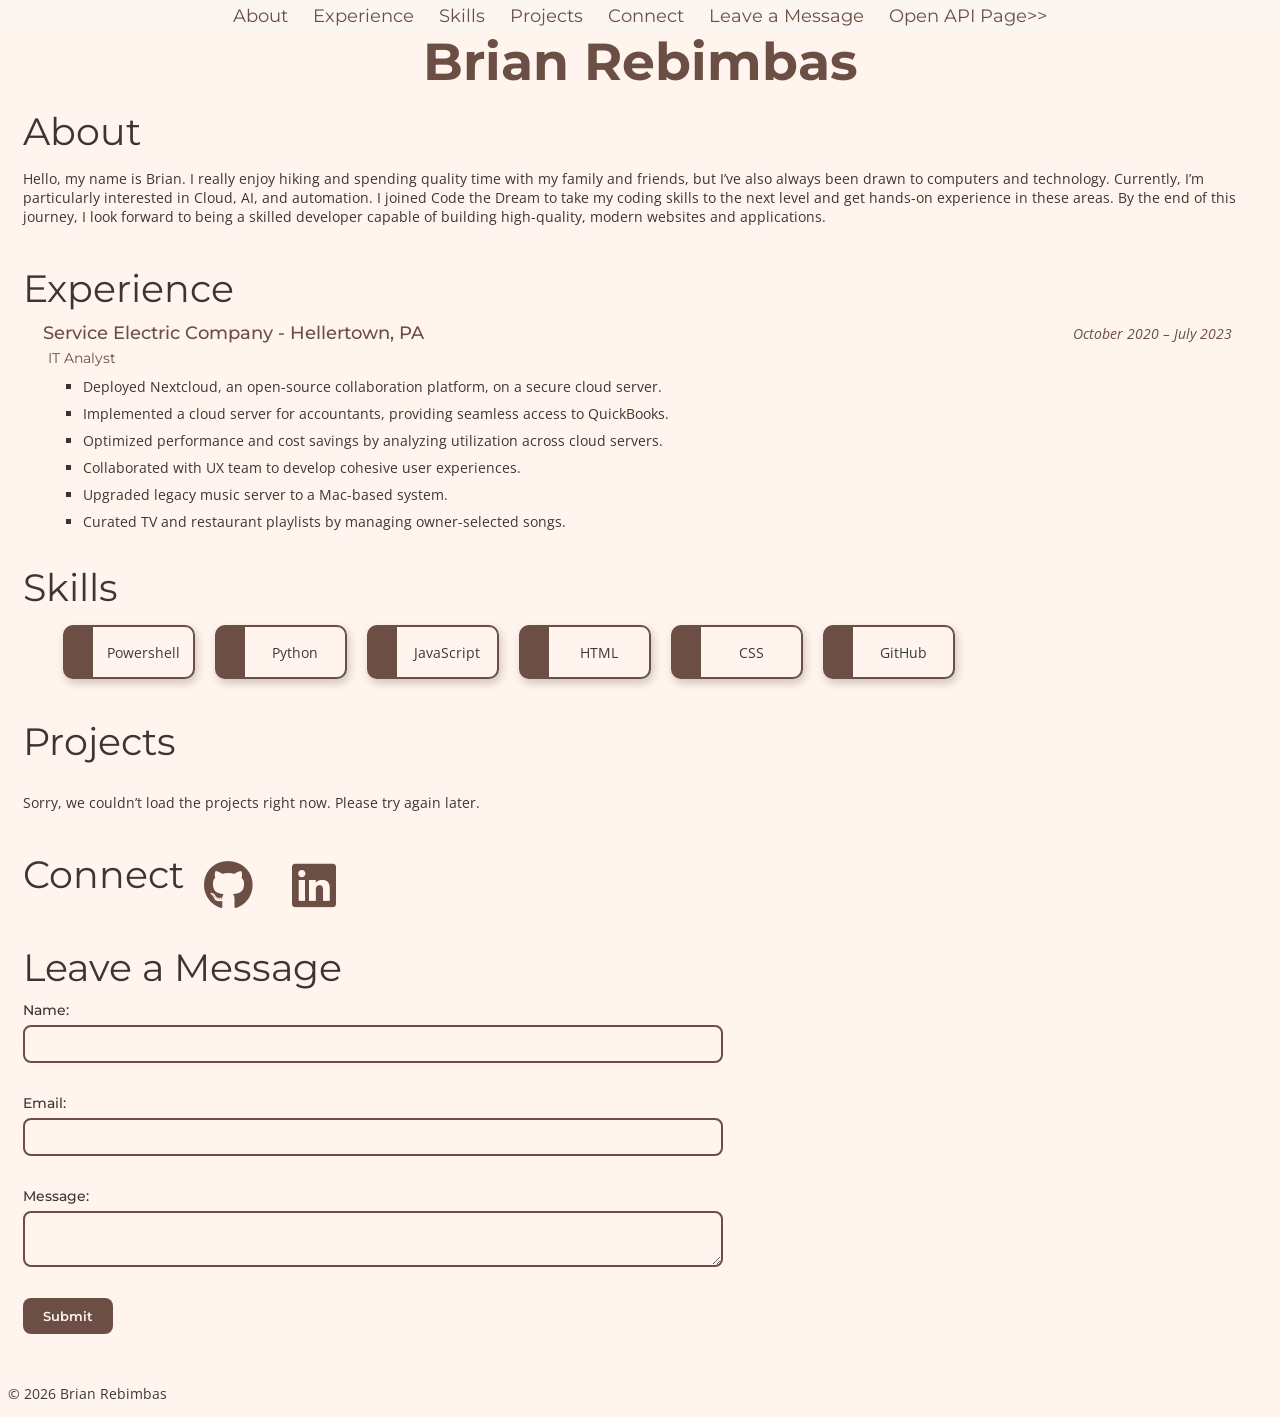
<file: index.html>
<!doctype html>
<html lang="en">
  <head>
    <title>Brian Rebimbas's Portfolio</title>
    <link rel="stylesheet" href="./css/index.css" />
    <link rel="preconnect" href="https://fonts.googleapis.com" />
    <link rel="preconnect" href="https://fonts.gstatic.com" crossorigin />
    <link
      href="https://fonts.googleapis.com/css2?family=Montserrat:ital,wght@0,100..900;1,100..900&family=Open+Sans:ital,wght@0,300..800;1,300..800&display=swap"
      rel="stylesheet"
    />

    <link
      rel="stylesheet"
      href="https://cdnjs.cloudflare.com/ajax/libs/font-awesome/6.5.0/css/all.min.css"
    />
    <meta charset="UTF-8" />
    <meta name="viewport" content="width=device-width, initial-scale=1.0" />
    <meta name="description" content="Brian Rebimbas Portfolio" />
  </head>
  <body>
    <header>
      <nav>
        <a href="#About">About</a>
        <a href="#Experience">Experience</a>
        <a href="#skills">Skills</a>
        <a href="#Projects">Projects</a>
        <a href="#Connect">Connect</a>
        <a href="#leave_message">Leave a Message</a>
        <a href="./openapi.html">Open API Page>></a>
      </nav>
    </header>
    <h1>Brian Rebimbas</h1>
    <section id="About">
      <h2>About</h2>
      <p>
        Hello, my name is Brian. I really enjoy hiking and spending quality time
        with my family and friends, but I’ve also always been drawn to computers
        and technology. Currently, I’m particularly interested in Cloud, AI, and
        automation. I joined Code the Dream to take my coding skills to the next
        level and get hands-on experience in these areas. By the end of this
        journey, I look forward to being a skilled developer capable of building
        high-quality, modern websites and applications.
      </p>
    </section>
    <section id="Experience">
      <h2>Experience</h2>
      <div class="JobHeader">
        <div class="JobTitle">
          <h3>Service Electric Company - Hellertown, PA</h3>
        </div>
        <div class="JobDate">October 2020 – July 2023</div>
      </div>
      <div class="JobPosition">
        <h4>IT Analyst</h4>
      </div>
      <div class="JobDetails">
        <ul>
          <li>
            Deployed Nextcloud, an open-source collaboration platform, on a
            secure cloud server.
          </li>
          <li>
            Implemented a cloud server for accountants, providing seamless
            access to QuickBooks.
          </li>
          <li>
            Optimized performance and cost savings by analyzing utilization
            across cloud servers.
          </li>
          <li>
            Collaborated with UX team to develop cohesive user experiences.
          </li>
          <li>Upgraded legacy music server to a Mac-based system.</li>
          <li>
            Curated TV and restaurant playlists by managing owner-selected
            songs.
          </li>
        </ul>
      </div>
    </section>
    <section id="skills">
      <h2>Skills</h2>
      <ul></ul>
    </section>
    <section id="Projects">
      <h2>Projects</h2>
      <ul></ul>
    </section>
    <section id="Connect">
      <h2>Connect</h2>
      <a href="https://github.com/brebimbas" aria-label="GitHub" class="social">
        <i class="fab fa-github"></i>
      </a>
      <a
        href="https://www.linkedin.com/in/brebimbas"
        aria-label="LinkedIn"
        class="social"
      >
        <i class="fab fa-linkedin"></i>
      </a>
    </section>
    <section id="leave_message">
      <h2>Leave a Message</h2>
      <form name="leave_message">
        <label>Name:</label>
        <input type="text" name="usersName" required="true" /><br />
        <label>Email:</label>
        <input type="email" name="usersEmail" required="true" /><br />
        <label>Message:</label>
        <textarea name="usersMessage" required="true"></textarea><br />
        <button type="submit">Submit</button>
      </form>
    </section>
    <section id="messages">
      <h2>Messages</h2>
      <ul></ul>
    </section>
    <script src="./js/index.js"></script>
  </body>
</html>
</file>
<file: css/index.css>
body {
    margin-top: 30px;
    background: #FFF5EE;
    color: #3A3A3A;
    font-family: "Open Sans", sans-serif;
    font-size: 14px;
}

section {
    color:#3F3530;
    padding: 10px;
    margin: 5px;
}

h1 {
    color: #6B4E44;
    font-family: "Montserrat", sans-serif;
    font-size: 52px;
    text-align: center;
    font-weight: 700;
    margin: 5px;
}

h2 {
    font-family: "Montserrat", sans-serif;
    font-size: 38px;
    font-weight: 400;
    margin: 0;
}

h3 {
    color: #6B4E44;
    font-family: "Montserrat", sans-serif;
    font-size: 18px;
    font-weight: 500;
    margin: 5px;
}

h4 {
    color: #6B4E44;
    font-family: "Montserrat", sans-serif;
    font-size: 14px;
    font-weight: 400;
    margin: 0px;
}

#Experience {
    display: block;
}

#Connect {
    display: flex;
    gap: 20px;
}

#skills ul {
    display: flex;
    flex-wrap: wrap;
    gap: 20px;
    list-style: none;
}

#skills li {
  flex: 0 0 auto;
  display: flex;
  min-width: 100px;
  min-height: 50px; 
  align-items: center;
  justify-content: center;
  background: #FFF5EE;
  color: #3A3A3A;
  border: 2px solid #6B4E44;
  border-left-width: 30px;   
  border-radius: 10px;
  box-shadow: 2px 4px 8px rgba(63, 53, 48, 0.25); 
}

#Projects ul {
    display: flex;
    flex-wrap: wrap;
    gap: 20px;
    list-style: none;
}



.social {
    color: #6B4E44;
    font-size: 50px;
    margin: 0 20px 0 0;
    text-decoration: none;
}

.social:hover,
.social:focus {
    color: #3F3530;
}

.JobHeader {
    display: flex;
    justify-content: space-between;
    align-items: baseline;
}

.JobTitle {
    margin: 5px 0 0 15px;
    color: #3A3A3A;
}

.JobDate {
    font-style: italic;
    color: #6B4E44;
    margin-right: 25px;
}

.JobPosition {
    margin: 0 0 10px 25px;
    font-weight: 200;
    color: #3A3A3A;
}

.JobDetails ul {
    padding-left: 60px;
    margin: 0;
    list-style-type: square;
}

.JobDetails li {
    margin-bottom: 8px;
}

header {
    position: fixed;
    top: 0;
    left: 0;
    width: 100%;
    background: #FCF6F2;
    z-index: 1000;
}

nav {
    font-size: 18px;
    display: flex;
    justify-content: center;
    gap: 25px;
    padding: 5px 0;
}

nav a {
    font-family: "Montserrat", sans-serif;
    color: #6B4E44;
    text-decoration: none;
}

nav a:hover,
nav a:focus {
    color: #3F3530;
    text-decoration: underline;
}

#leave_message {
  max-width: 700px;
  margin: 0 5px 40px 5px;
  padding: 10px;
}

#leave_message h2 {
  text-align: left;
  margin: 0 0 10px 0;
}

#leave_message form {
  display: flex;
  flex-direction: column;
  gap: 6px;
}

#leave_message label {
  font-family: "Montserrat", sans-serif;
  font-weight: 500;
  color: #3F3530;
}

#leave_message input,
#leave_message textarea {
  font-family: "Open Sans", sans-serif;
  padding: 8px 10px;
  border: 2px solid #6B4E44;
  border-radius: 8px;
  background: #FFF5EE;
  color: #3A3A3A;
}

#leave_message button {
  align-self: flex-start;
  padding: 10px 20px;
  font-family: "Montserrat", sans-serif;
  font-weight: 600;
  color: #FFF5EE;
  background: #6B4E44;
  border: none;
  border-radius: 8px;
  cursor: pointer;
}
#leave_message button:hover {
  background: #3F3530;
}

#messages {
  max-width: 700px;
  margin: 0 5px 40px 5px;
  padding: 10px;
  display: none;
}

#messages h2 {
  text-align: left;
  margin: 0 0 10px 0;
}

#messages ul {
  list-style: none;
  padding: 0;
  display: flex;
  flex-direction: column;
  gap: 12px;
}

#messages li {
  padding: 12px;
  background: #FFF5EE;
  border: 2px solid #6B4E44;
  border-radius: 10px;
  box-shadow: 2px 4px 8px rgba(63, 53, 48, 0.25);
  font-family: "Open Sans", sans-serif;
  color: #3A3A3A;
}

#messages li button {
  margin-left: 10px;
  padding: 4px 10px;
  font-size: 12px;
  font-family: "Montserrat", sans-serif;
  color: #fff;
  background: #c0392b;
  border: none;
  border-radius: 4px;
  cursor: pointer;
}
#messages li button:hover {
  background: #a93226;
}

html {
  scroll-padding-top: 35px;
}
</file>
